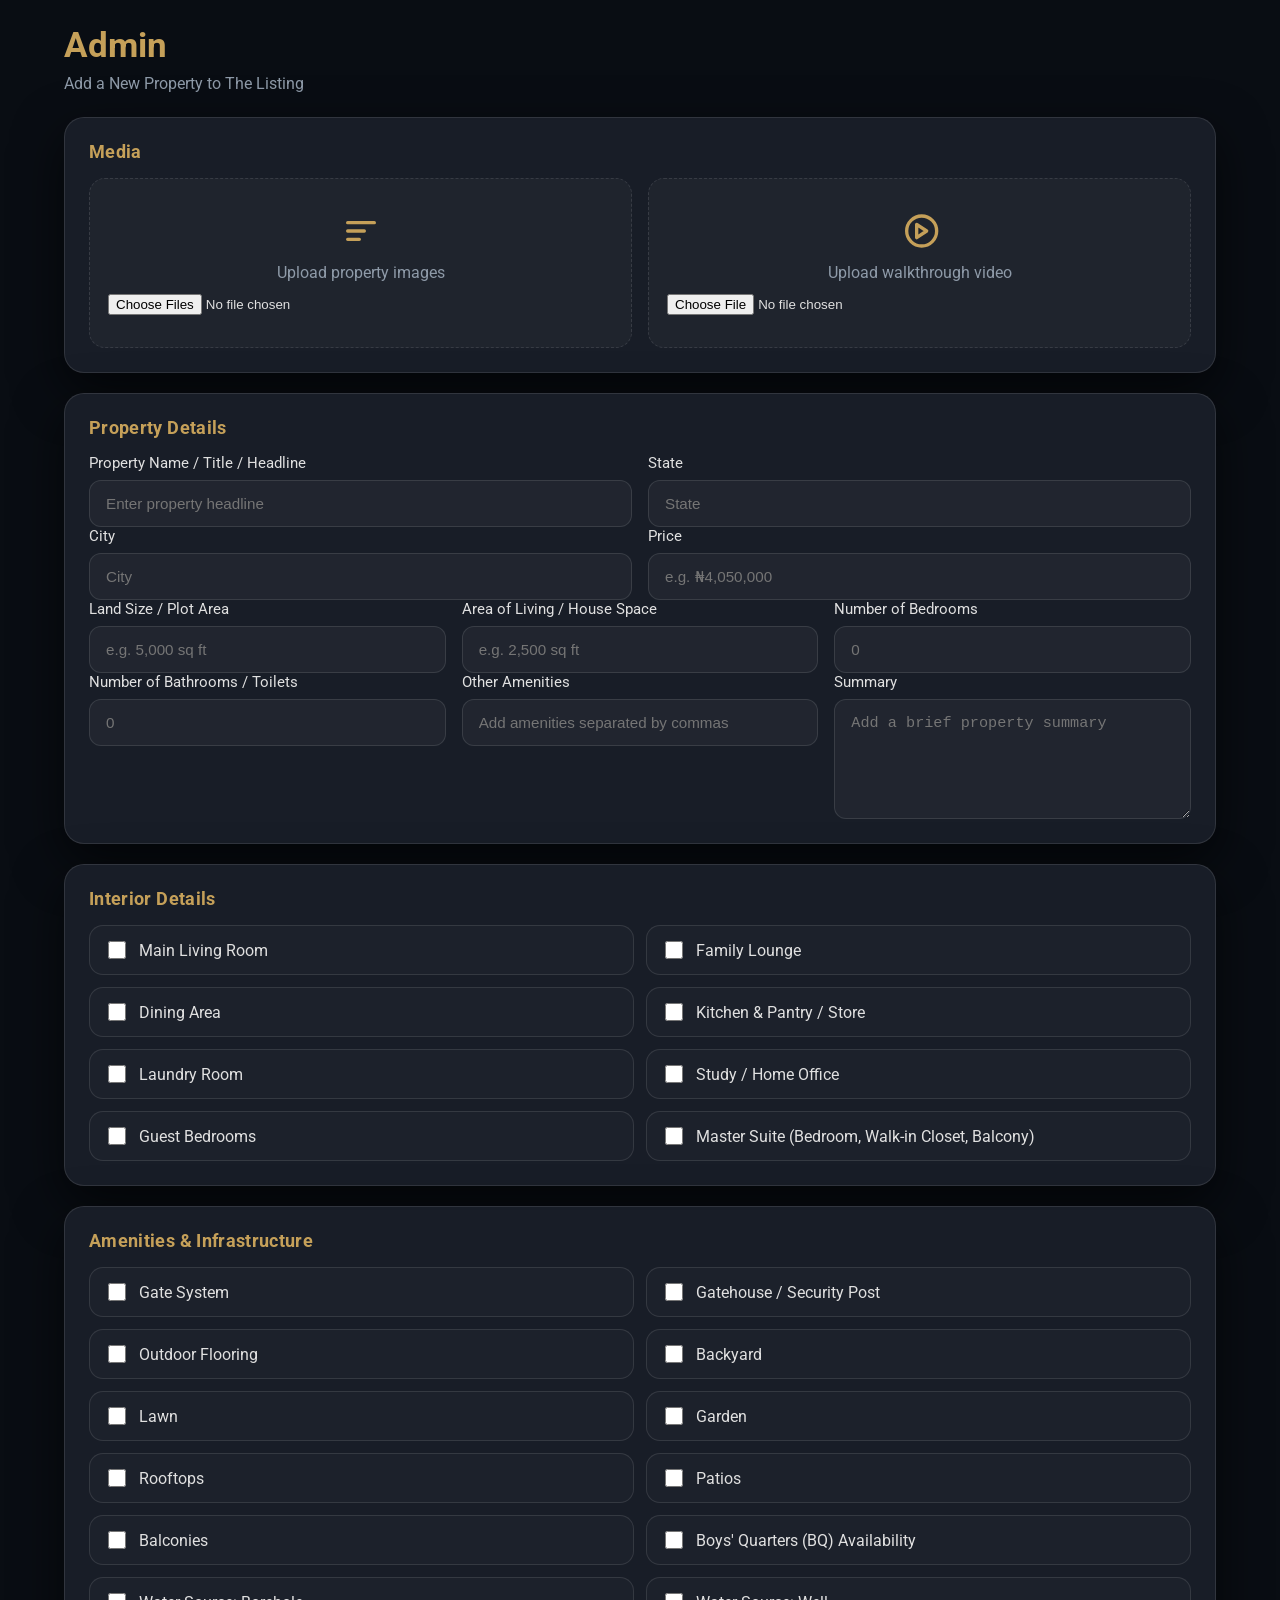
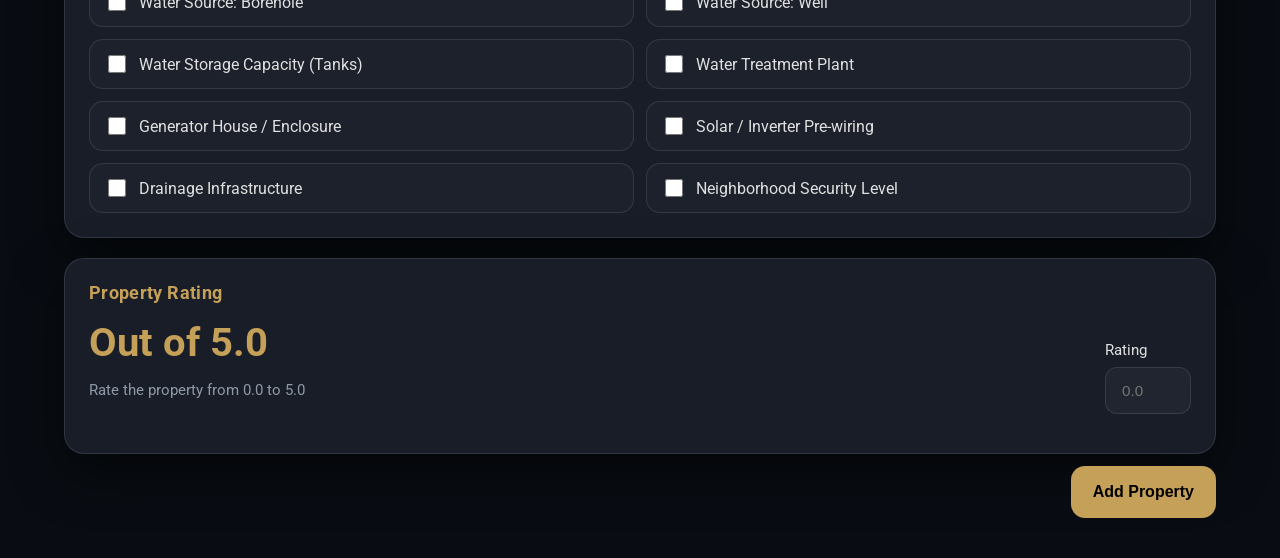
<file: admin-profile.html>
<!DOCTYPE html>
<html lang="en">
<head>
    <meta charset="UTF-8">
    <meta name="viewport" content="width=device-width, initial-scale=1.0">
    <title>Admin Property Listing</title>
    <link href="https://fonts.googleapis.com/css2?family=Product+Sans:wght@400;500;700&family=Roboto:wght@400;500&display=swap" rel="stylesheet">
    <link rel="stylesheet" href="https://cdnjs.cloudflare.com/ajax/libs/font-awesome/6.4.0/css/all.min.css">
    <style>
        /* --- 🎨 THEME VARIABLE MATRIX --- */
        :root {
            --bg-primary:  #101218; /* Midnight Navy */
            --bg-surface: #181d27; /* Slate Dark */
            --accent: #C5A059; /* Matte Gold */
            --text-main: #E0E0E0; /* Soft White */
            --text-muted: #8E9AA8;
            --shadow: rgba(0, 0, 0, 0.4);
            --nav-blend: rgba(10, 14, 20, 0.85);
            --easing: cubic-bezier(0.4, 0.0, 0.2, 1);
            --surface-soft:  #15181f;
            --border: rgba(224,224,224,0.12);
            --danger: #E94F4F; 
        }

        [data-theme="light"] {
            --primary-bg: #0A0E14;
            --bg-surface: #FFFFFF;
            --accent: #B08A43;
            --text-main: #202124;
            --text-muted: #5F6368;
            --shadow: rgba(0, 0, 0, 0.08);
            --nav-blend: rgba(248, 249, 250, 0.85);
        }

        * {
            box-sizing: border-box;
        }

        body {
            margin: 0;
            min-height: 100vh;
            background: radial-gradient(circle at top, #090d13 100%, transparent 40%), var(--bg-primary);
            color: var(--text-main);
            font-family: 'Product Sans', 'Roboto', system-ui, -apple-system, BlinkMacSystemFont, sans-serif;
        }

        .page-wrap {
            max-width: 1200px;
            margin: 0 auto;
            padding: 24px;
        }

        header {
            margin-bottom: 24px;
        }

        header h1 {
            margin: 0 0 8px;
            font-size: clamp(2.2rem, 2.4vw, 3rem);
        }

        header p {
            margin: 0;
            color: var(--text-muted);
        }

        .grid {
            display: grid;
            gap: 20px;
        }

        .card {
            background: var(--bg-surface);
            border: 1px solid var(--border);
            border-radius: 20px;
            padding: 24px;
            box-shadow: 0 18px 50px rgba(0,0,0,0.6);
        }

        .section-title {
            margin: 0 0 16px;
            font-size: 1.1rem;
            letter-spacing: 0.02em;
            color: var(--accent);
            font-weight:bold;
        }

        .field-row {
            display: grid;
            grid-template-columns: repeat(2, minmax(0, 1fr));
            gap: 16px;
        }

        .field-row.three {
            grid-template-columns: repeat(3, minmax(0, 1fr));
        }

        .field {
            display: flex;
            flex-direction: column;
        }

        .field label {
            margin-bottom: 8px;
            font-size: 0.95rem;
            color: var(--muted);
        }

        .field input,
        .field textarea,
        .field select {
            background: rgba(255,255,255,0.04);
            border: 1px solid var(--border);
            border-radius: 12px;
            color: var(--text-main);
            padding: 14px 16px;
            font-size: 0.95rem;
            min-height: 44px;
            outline: none;
            transition: border-color 0.2s ease, box-shadow 0.2s ease;
        }

        .field textarea {
            min-height: 120px;
            resize: vertical;
        }

        .field input:focus,
        .field textarea:focus,
        .field select:focus {
            border-color: var(--accent);
            box-shadow: 0 0 0 4px rgba(197,160,89,0.12);
        }
        h1{
            color: #C5A059;;
        }

        .media-grid {
            display: grid;
            gap: 16px;
            grid-template-columns: repeat(2, minmax(0, 1fr));
        }

        .media-card {
            background: rgba(255,255,255,0.03);
            border: 1px dashed var(--border);
            border-radius: 16px;
            padding: 18px;
            min-height: 170px;
            display: flex;
            flex-direction: column;
            justify-content: center;
            align-items: center;
            gap: 12px;
            text-align: center;
            color: var(--text-muted);
        }

        .media-card input {
            width: 100%;
            border: none;
            background: transparent;
            color: var(--text-main);
        }

        .media-card svg {
            width: 40px;
            height: 40px;
            color: var(--accent);
        }

        .checkbox-grid {
            display: grid;
            gap: 12px;
            grid-template-columns: repeat(2, minmax(0, 1fr));
        }

        .checkbox-item {
            display: flex;
            gap: 10px;
            align-items: center;
            padding: 12px 14px;
            border: 1px solid var(--border);
            border-radius: 14px;
            background: rgba(255,255,255,0.02);
            color: var(--text-main);
        }

        .checkbox-item input {
            accent-color: var(--accent);
            width: 18px;
            height: 18px;
        }

        .inline-list {
            display: flex;
            flex-wrap: wrap;
            gap: 12px;
        }

        .inline-list .field {
            flex: 1 1 220px;
        }

        .button-row {
            display: flex;
            justify-content: flex-end;
            margin-top: 12px;
        }

        .button {
            border: none;
            border-radius: 14px;
            background: var(--accent);
            color: black;
            padding: 14px 22px;
            font-size: 1rem;
            font-weight: 700;
            cursor: pointer;
            transition: transform 0.2s ease, box-shadow 0.2s ease;
            min-height: 52px;
        }

        .button:hover {
            transform: translateY(-1px);
            box-shadow: 0 14px 28px rgba(197,160,89,0.18);
        }

        .divider {
            height: 1px;
            background: rgba(255,255,255,0.08);
            margin: 24px 0;
        }

        .rating-row {
            display: grid;
            grid-template-columns: 1fr auto;
            gap: 18px;
            align-items: end;
        }

        .rating-value {
            font-size: 2.5rem;
            font-weight: 700;
            color: var(--accent);
            margin: 0;
        }

        .rating-label {
            color: var(--text-muted);
            font-size: 0.95rem;
        }

        .note {
            color: var(--text-muted);
            font-size: 0.9rem;
            margin-top: 12px;
            line-height: 1.6;
        }

        @media (max-width: 940px) {
            .field-row,
            .field-row.three,
            .media-grid,
            .checkbox-grid,
            .rating-row {
                grid-template-columns: 1fr;
            }

            .rating-row {
                align-items: stretch;
            }
        }

        @media (max-width: 640px) {
            .page-wrap {
                padding: 16px;
            }

            .card {
                padding: 18px;
                border-radius: 16px;
            }

            header h1 {
                font-size: 2rem;
            }

            .media-card,
            .checkbox-item,
            .field input,
            .field textarea,
            .field select,
            .button {
                width: 100%;
            }

            .media-card {
                min-height: 140px;
            }

            .field input,
            .field textarea,
            .field select {
                padding: 12px 14px;
                font-size: 0.95rem;
            }

            .button-row {
                justify-content: stretch;
            }

            .button {
                width: 100%;
                justify-content:center
            }

            .checkbox-item {
                padding: 12px;
            }

            .field-row.three {
                grid-template-columns: 1fr;
            }
        }
    </style>
</head>
<body>
    <div class="page-wrap">
        <header>
            <h1>Admin</h1>
          
            <p>Add a New Property to The Listing</p>
        </header>

        <form>
            <div class="grid">
                <div class="card">
                    <p class="section-title">Media</p>
                    <div class="media-grid">
                        <div class="media-card">
                            <svg viewBox="0 0 24 24" fill="none" stroke="currentColor" stroke-width="2" stroke-linecap="round" stroke-linejoin="round"><path d="M4 7h16M4 12h10M4 17h7"></path></svg>
                            <label>Upload property images</label>
                            <input type="file" accept="image/*" multiple>
                        </div>
                        <div class="media-card">
                            <svg viewBox="0 0 24 24" fill="none" stroke="currentColor" stroke-width="2" stroke-linecap="round" stroke-linejoin="round"><path d="M22 12c0 4.97-4.03 9-9 9s-9-4.03-9-9 4.03-9 9-9 9 4.03 9 9z"></path><path d="M10 8l6 4-6 4V8z"></path></svg>
                            <label>Upload walkthrough video</label>
                            <input type="file" accept="video/*">
                        </div>
                    </div>
                </div>

                <div class="card">
                    <p class="section-title">Property Details</p>
                    <div class="field-row">
                        <div class="field">
                            <label for="property-title">Property Name / Title / Headline</label>
                            <input id="property-title" type="text" placeholder="Enter property headline">
                        </div>
                        <div class="field">
                            <label for="property-state">State</label>
                            <input id="property-state" type="text" placeholder="State">
                        </div>
                    </div>

                    <div class="field-row">
                        <div class="field">
                            <label for="property-city">City</label>
                            <input id="property-city" type="text" placeholder="City">
                        </div>
                        <div class="field">
                            <label for="property-price">Price</label>
                            <input id="property-price" type="number" placeholder="e.g. ₦4,050,000">
                        </div>
                    </div>

                    <div class="field-row three">
                        <div class="field">
                            <label for="plot-area">Land Size / Plot Area</label>
                            <input id="plot-area" type="number" placeholder="e.g. 5,000 sq ft">
                        </div>
                        <div class="field">
                            <label for="living-space">Area of Living / House Space</label>
                            <input id="living-space" type="number" placeholder="e.g. 2,500 sq ft">
                        </div>
                        <div class="field">
                            <label for="bedrooms">Number of Bedrooms</label>
                            <input id="bedrooms" type="number" min="0" placeholder="0">
                        </div>
                    </div>

                    <div class="field-row three">
                        <div class="field">
                            <label for="bathrooms">Number of Bathrooms / Toilets</label>
                            <input id="bathrooms" type="number" min="0" placeholder="0">
                        </div>
                        <div class="field">
                            <label for="other-amenities">Other Amenities</label>
                            <input id="other-amenities" type="text" placeholder="Add amenities separated by commas">
                        </div>
                        <div class="field">
                            <label for="summary">Summary</label>
                            <textarea id="summary" placeholder="Add a brief property summary"></textarea>
                        </div>
                    </div>
                </div>

                <div class="card">
                    <p class="section-title">Interior Details</p>
                    <div class="checkbox-grid">
                        <label class="checkbox-item"><input type="checkbox"> Main Living Room</label>
                        <label class="checkbox-item"><input type="checkbox"> Family Lounge</label>
                        <label class="checkbox-item"><input type="checkbox"> Dining Area</label>
                        <label class="checkbox-item"><input type="checkbox"> Kitchen & Pantry / Store</label>
                        <label class="checkbox-item"><input type="checkbox"> Laundry Room</label>
                        <label class="checkbox-item"><input type="checkbox"> Study / Home Office</label>
                        <label class="checkbox-item"><input type="checkbox"> Guest Bedrooms</label>
                        <label class="checkbox-item"><input type="checkbox"> Master Suite (Bedroom, Walk-in Closet, Balcony)</label>
                    </div>
                </div>

                <div class="card">
                    <p class="section-title">Amenities & Infrastructure</p>
                    <div class="checkbox-grid">
                        <label class="checkbox-item"><input type="checkbox"> Gate System</label>
                        <label class="checkbox-item"><input type="checkbox"> Gatehouse / Security Post</label>
                        <label class="checkbox-item"><input type="checkbox"> Outdoor Flooring</label>
                        <label class="checkbox-item"><input type="checkbox"> Backyard</label>
                        <label class="checkbox-item"><input type="checkbox"> Lawn</label>
                        <label class="checkbox-item"><input type="checkbox"> Garden</label>
                        <label class="checkbox-item"><input type="checkbox"> Rooftops</label>
                        <label class="checkbox-item"><input type="checkbox"> Patios</label>
                        <label class="checkbox-item"><input type="checkbox"> Balconies</label>
                        <label class="checkbox-item"><input type="checkbox"> Boys' Quarters (BQ) Availability</label>
                        <label class="checkbox-item"><input type="checkbox"> Water Source: Borehole</label>
                        <label class="checkbox-item"><input type="checkbox"> Water Source: Well</label>
                        <label class="checkbox-item"><input type="checkbox"> Water Storage Capacity (Tanks)</label>
                        <label class="checkbox-item"><input type="checkbox"> Water Treatment Plant</label>
                        <label class="checkbox-item"><input type="checkbox"> Generator House / Enclosure</label>
                        <label class="checkbox-item"><input type="checkbox"> Solar / Inverter Pre-wiring</label>
                        <label class="checkbox-item"><input type="checkbox"> Drainage Infrastructure</label>
                        <label class="checkbox-item"><input type="checkbox"> Neighborhood Security Level</label>
                    </div>
                </div>

                <div class="card">
                    <p class="section-title">Property Rating</p>
                    <div class="rating-row">
                        <div>
                            <p class="rating-value">Out of  5.0</p>
                            <p class="rating-label">Rate the property from 0.0 to 5.0</p>
                        </div>
                        <div class="field">
                            <label for="property-rating">Rating</label>
                            <input id="property-rating" type="number" step="0.1" min="0" max="5" placeholder="0.0">
                        </div>
                    </div>
                    <p class="note"></p>
                </div>
            </div>

            <div class="button-row">
                <button type="submit" class="button">Add Property</button>
            </div>
        </form>
    </div>
</body>
<footer>
    <p> </p>
</footer>
</html>
</file>
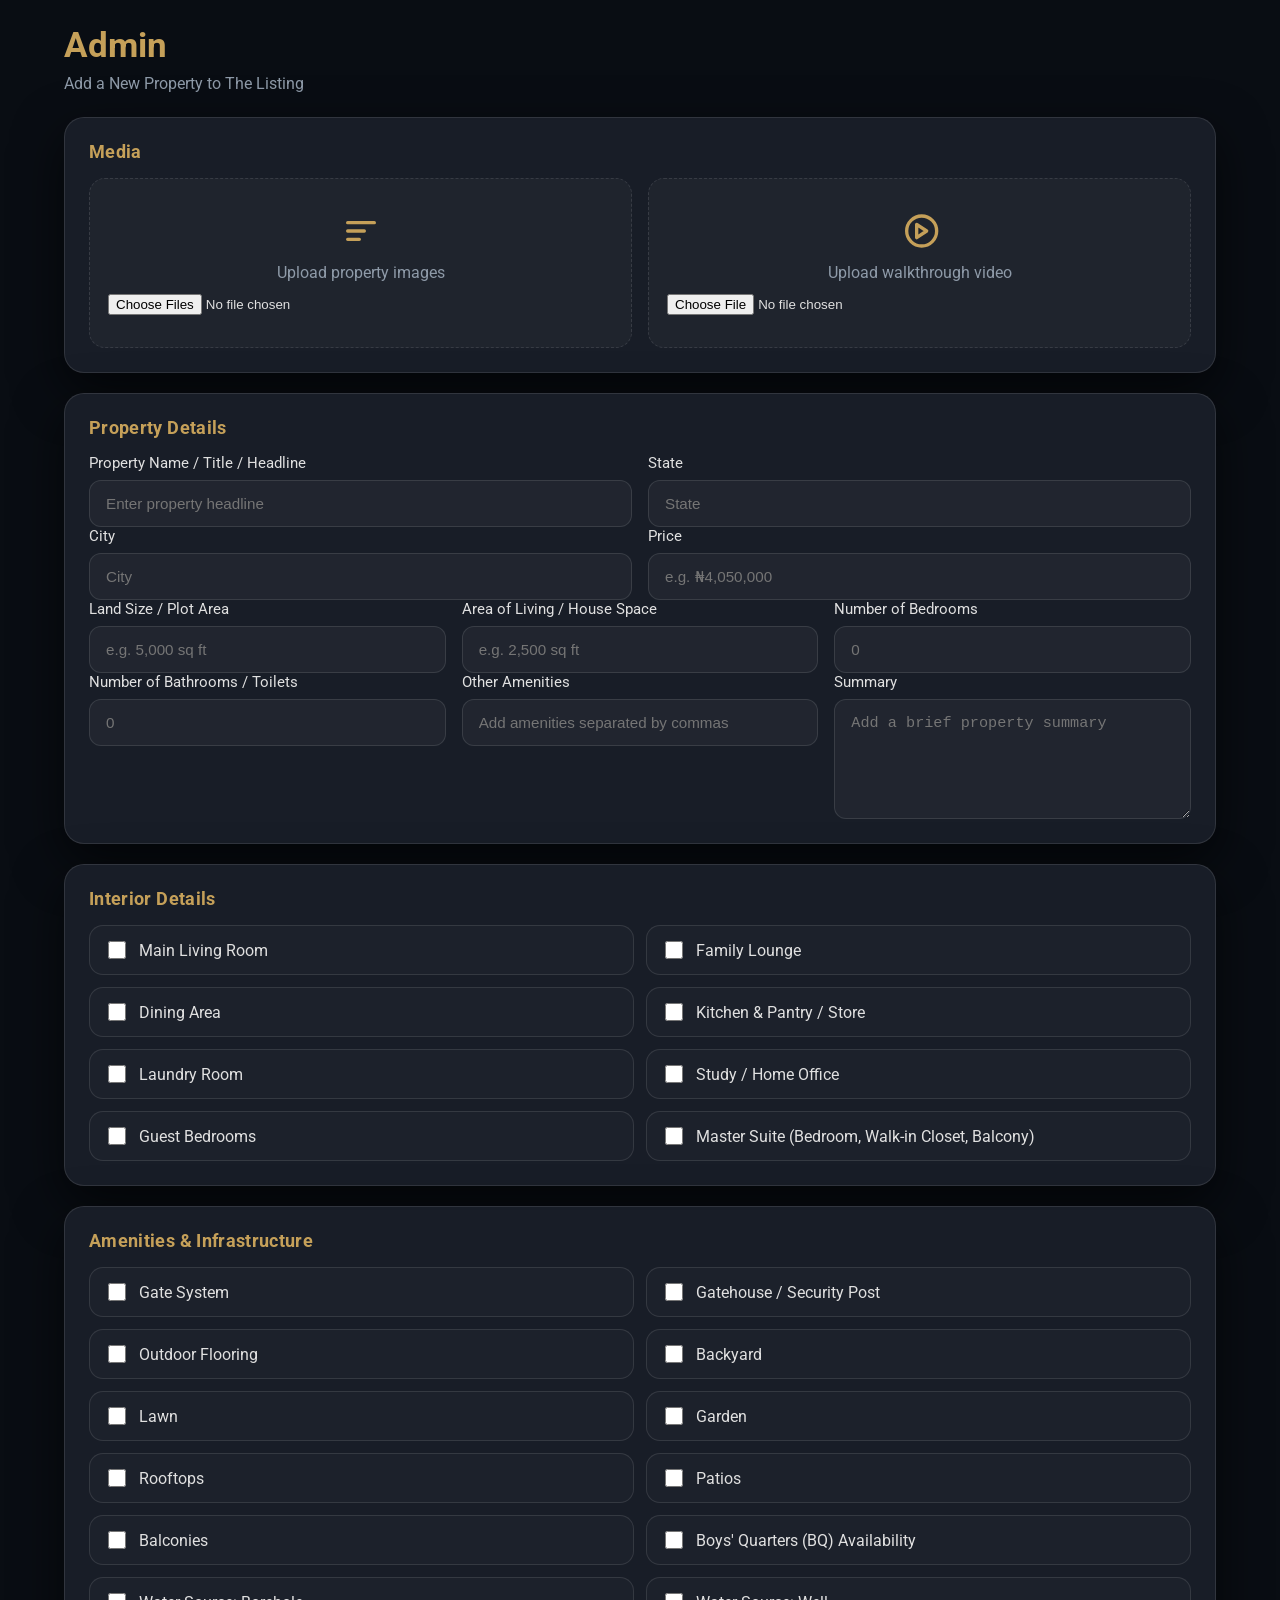
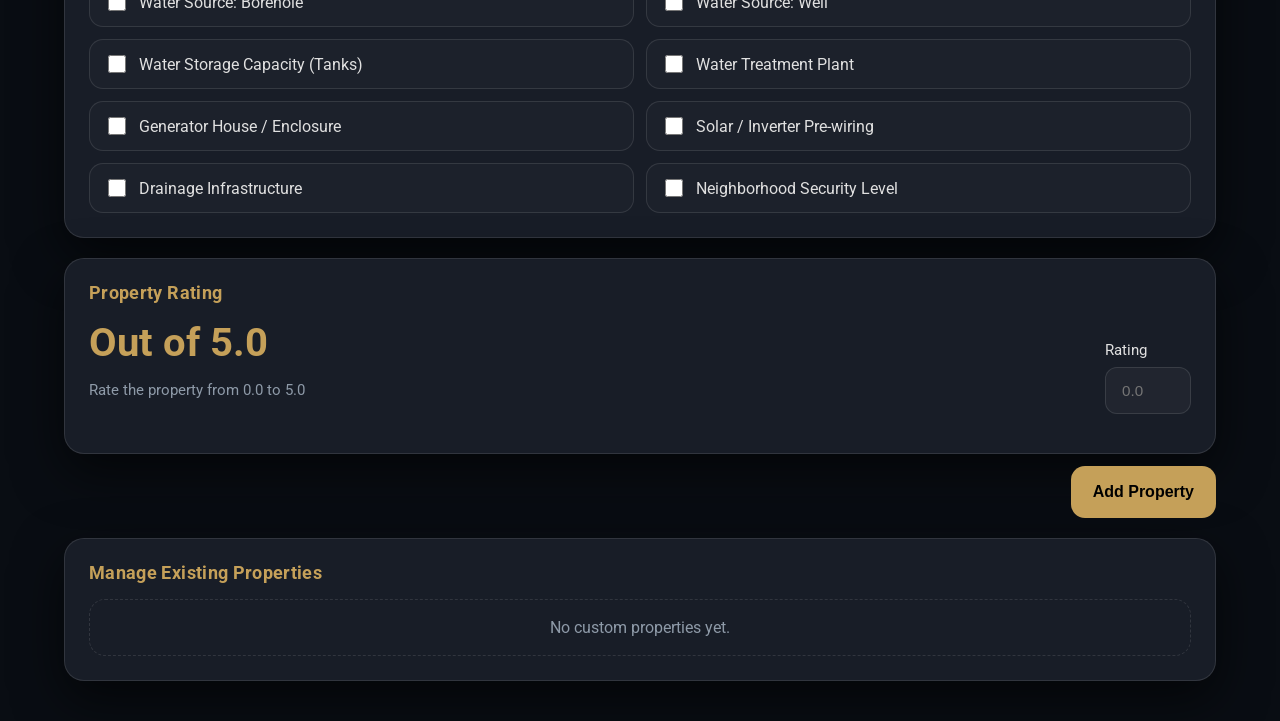
<file: page/3admin-profile.html>
<!DOCTYPE html>
<html lang="en">
<head>
    <meta charset="UTF-8">
    <meta name="viewport" content="width=device-width, initial-scale=1.0">
    <title>Admin Property Listing</title>
    <link href="https://fonts.googleapis.com/css2?family=Product+Sans:wght@400;500;700&family=Roboto:wght@400;500&display=swap" rel="stylesheet">
    <link rel="stylesheet" href="https://cdnjs.cloudflare.com/ajax/libs/font-awesome/6.4.0/css/all.min.css">
    <style>
        /* --- 🎨 THEME VARIABLE MATRIX --- */
        :root {
            --bg-primary:  #101218; /* Midnight Navy */
            --bg-surface: #181d27; /* Slate Dark */
            --accent: #C5A059; /* Matte Gold */
            --text-main: #E0E0E0; /* Soft White */
            --text-muted: #8E9AA8;
            --shadow: rgba(0, 0, 0, 0.4);
            --nav-blend: rgba(10, 14, 20, 0.85);
            --easing: cubic-bezier(0.4, 0.0, 0.2, 1);
            --surface-soft:  #15181f;
            --border: rgba(224,224,224,0.12);
            --danger: #E94F4F; 
        }

        [data-theme="light"] {
            --bg-primary: #F8F9FA; /* Google Off-White */
            --bg-surface: #FFFFFF; /* Pure White */
            --accent: #B08A43;     /* Deeper Gold Accent */
            --text-main: #202124;  /* Google Charcoal */
            --text-muted: #5F6368;
            --shadow: rgba(0, 0, 0, 0.08);
            --nav-blend: rgba(248, 249, 250, 0.85);
        }

        * {
            box-sizing: border-box;
        }

        body {
            margin: 0;
            min-height: 100vh;
            background: radial-gradient(circle at top, #090d13 100%, transparent 40%), var(--bg-primary);
            color: var(--text-main);
            font-family: 'Product Sans', 'Roboto', system-ui, -apple-system, BlinkMacSystemFont, sans-serif;
        }

        .page-wrap {
            max-width: 1200px;
            margin: 0 auto;
            padding: 24px;
        }

        header {
            margin-bottom: 24px;
        }

        header h1 {
            margin: 0 0 8px;
            font-size: clamp(2.2rem, 2.4vw, 3rem);
        }

        header p {
            margin: 0;
            color: var(--text-muted);
        }

        .grid {
            display: grid;
            gap: 20px;
        }

        .card {
            background: var(--bg-surface);
            border: 1px solid var(--border);
            border-radius: 20px;
            padding: 24px;
            box-shadow: 0 18px 50px rgba(0,0,0,0.6);
        }

        .section-title {
            margin: 0 0 16px;
            font-size: 1.1rem;
            letter-spacing: 0.02em;
            color: var(--accent);
            font-weight:bold;
        }

        .field-row {
            display: grid;
            grid-template-columns: repeat(2, minmax(0, 1fr));
            gap: 16px;
        }

        .field-row.three {
            grid-template-columns: repeat(3, minmax(0, 1fr));
        }

        .field {
            display: flex;
            flex-direction: column;
        }

        .field label {
            margin-bottom: 8px;
            font-size: 0.95rem;
            color: var(--muted);
        }

        .field input,
        .field textarea,
        .field select {
            background: rgba(255,255,255,0.04);
            border: 1px solid var(--border);
            border-radius: 12px;
            color: var(--text-main);
            padding: 14px 16px;
            font-size: 0.95rem;
            min-height: 44px;
            outline: none;
            transition: border-color 0.2s ease, box-shadow 0.2s ease;
        }

        .field textarea {
            min-height: 120px;
            resize: vertical;
        }

        .field input:focus,
        .field textarea:focus,
        .field select:focus {
            border-color: var(--accent);
            box-shadow: 0 0 0 4px rgba(197,160,89,0.12);
        }
        h1{
            color: #C5A059;;
        }

        .media-grid {
            display: grid;
            gap: 16px;
            grid-template-columns: repeat(2, minmax(0, 1fr));
        }

        .media-card {
            background: rgba(255,255,255,0.03);
            border: 1px dashed var(--border);
            border-radius: 16px;
            padding: 18px;
            min-height: 170px;
            display: flex;
            flex-direction: column;
            justify-content: center;
            align-items: center;
            gap: 12px;
            text-align: center;
            color: var(--text-muted);
        }

        .media-card input {
            width: 100%;
            border: none;
            background: transparent;
            color: var(--text-main);
        }

        .media-card svg {
            width: 40px;
            height: 40px;
            color: var(--accent);
        }

        .checkbox-grid {
            display: grid;
            gap: 12px;
            grid-template-columns: repeat(2, minmax(0, 1fr));
        }

        .checkbox-item {
            display: flex;
            gap: 10px;
            align-items: center;
            padding: 12px 14px;
            border: 1px solid var(--border);
            border-radius: 14px;
            background: rgba(255,255,255,0.02);
            color: var(--text-main);
        }

        .checkbox-item input {
            accent-color: var(--accent);
            width: 18px;
            height: 18px;
        }

        .inline-list {
            display: flex;
            flex-wrap: wrap;
            gap: 12px;
        }

        .inline-list .field {
            flex: 1 1 220px;
        }

        .button-row {
            display: flex;
            justify-content: flex-end;
            margin-top: 12px;
            gap: 12px;
        }

        .button {
            border: none;
            border-radius: 14px;
            background: var(--accent);
            color: black;
            padding: 14px 22px;
            font-size: 1rem;
            font-weight: 700;
            cursor: pointer;
            transition: transform 0.2s ease, box-shadow 0.2s ease;
            min-height: 52px;
        }

        .button:hover {
            transform: translateY(-1px);
            box-shadow: 0 14px 28px rgba(197,160,89,0.18);
        }

        .divider {
            height: 1px;
            background: rgba(255,255,255,0.08);
            margin: 24px 0;
        }

        .admin-list {
            display: grid;
            gap: 12px;
        }

        .admin-item {
            background: rgba(255,255,255,0.03);
            border: 1px solid var(--border);
            border-radius: 16px;
            padding: 16px;
            display: grid;
            gap: 12px;
        }

        .admin-item-header {
            display: flex;
            justify-content: space-between;
            align-items: center;
            gap: 12px;
        }

        .admin-item-title {
            font-weight: 700;
            color: var(--text-main);
        }

        .admin-item-actions {
            display: flex;
            gap: 8px;
            flex-wrap: wrap;
        }

        .small-btn {
            border: none;
            border-radius: 10px;
            padding: 8px 12px;
            cursor: pointer;
            font-size: 0.9rem;
            font-weight: 600;
        }

        .small-btn.edit {
            background: rgba(197, 160, 89, 0.16);
            color: var(--accent);
        }

        .small-btn.delete {
            background: rgba(233, 79, 79, 0.16);
            color: var(--danger);
        }

        .admin-item form {
            display: grid;
            gap: 12px;
        }

        .admin-item .field-row {
            grid-template-columns: repeat(2, minmax(0, 1fr));
        }

        .admin-item .field-row.three {
            grid-template-columns: repeat(3, minmax(0, 1fr));
        }

        .admin-item .field input,
        .admin-item .field textarea {
            min-height: 40px;
            padding: 10px 12px;
        }

        .admin-item .field textarea {
            min-height: 90px;
        }

        .empty-state {
            padding: 18px;
            border: 1px dashed var(--border);
            border-radius: 16px;
            text-align: center;
            color: var(--text-muted);
        }

        .rating-row {
            display: grid;
            grid-template-columns: 1fr auto;
            gap: 18px;
            align-items: end;
        }

        .rating-value {
            font-size: 2.5rem;
            font-weight: 700;
            color: var(--accent);
            margin: 0;
        }

        .rating-label {
            color: var(--text-muted);
            font-size: 0.95rem;
        }

        .note {
            color: var(--text-muted);
            font-size: 0.9rem;
            margin-top: 12px;
            line-height: 1.6;
        }

        @media (max-width: 940px) {
            .field-row,
            .field-row.three,
            .media-grid,
            .checkbox-grid,
            .rating-row {
                grid-template-columns: 1fr;
            }

            .rating-row {
                align-items: stretch;
            }
        }

        @media (max-width: 640px) {
            .page-wrap {
                padding: 16px;
            }

            .card {
                padding: 18px;
                border-radius: 16px;
            }

            header h1 {
                font-size: 2rem;
            }

            .media-card,
            .checkbox-item,
            .field input,
            .field textarea,
            .field select,
            .button {
                width: 100%;
            }

            .media-card {
                min-height: 140px;
            }

            .field input,
            .field textarea,
            .field select {
                padding: 12px 14px;
                font-size: 0.95rem;
            }

            .button-row {
                justify-content: stretch;
            }

            .button {
                width: 100%;
                justify-content:center
            }

            .checkbox-item {
                padding: 12px;
            }

            .field-row.three {
                grid-template-columns: 1fr;
            }
        }
    </style>
</head>
<body>
    <div class="page-wrap">
        <header>
            <h1>Admin</h1>
          
            <p>Add a New Property to The Listing</p>
        </header>

        <form id="adminPropertyForm">
            <div class="grid">
                <div class="card">
                    <p class="section-title">Media</p>
                    <div class="media-grid">
                        <div class="media-card">
                            <svg viewBox="0 0 24 24" fill="none" stroke="currentColor" stroke-width="2" stroke-linecap="round" stroke-linejoin="round"><path d="M4 7h16M4 12h10M4 17h7"></path></svg>
                            <label>Upload property images</label>
                            <input type="file" accept="image/*" multiple>
                        </div>
                        <div class="media-card">
                            <svg viewBox="0 0 24 24" fill="none" stroke="currentColor" stroke-width="2" stroke-linecap="round" stroke-linejoin="round"><path d="M22 12c0 4.97-4.03 9-9 9s-9-4.03-9-9 4.03-9 9-9 9 4.03 9 9z"></path><path d="M10 8l6 4-6 4V8z"></path></svg>
                            <label>Upload walkthrough video</label>
                            <input type="file" accept="video/*">
                        </div>
                    </div>
                </div>

                <div class="card">
                    <p class="section-title">Property Details</p>
                    <div class="field-row">
                        <div class="field">
                            <label for="property-title">Property Name / Title / Headline</label>
                            <input id="property-title" type="text" placeholder="Enter property headline">
                        </div>
                        <div class="field">
                            <label for="property-state">State</label>
                            <input id="property-state" type="text" placeholder="State">
                        </div>
                    </div>

                    <div class="field-row">
                        <div class="field">
                            <label for="property-city">City</label>
                            <input id="property-city" type="text" placeholder="City">
                        </div>
                        <div class="field">
                            <label for="property-price">Price</label>
                            <input id="property-price" type="number" placeholder="e.g. ₦4,050,000">
                        </div>
                    </div>

                    <div class="field-row three">
                        <div class="field">
                            <label for="plot-area">Land Size / Plot Area</label>
                            <input id="plot-area" type="number" placeholder="e.g. 5,000 sq ft">
                        </div>
                        <div class="field">
                            <label for="living-space">Area of Living / House Space</label>
                            <input id="living-space" type="number" placeholder="e.g. 2,500 sq ft">
                        </div>
                        <div class="field">
                            <label for="bedrooms">Number of Bedrooms</label>
                            <input id="bedrooms" type="number" min="0" placeholder="0">
                        </div>
                    </div>

                    <div class="field-row three">
                        <div class="field">
                            <label for="bathrooms">Number of Bathrooms / Toilets</label>
                            <input id="bathrooms" type="number" min="0" placeholder="0">
                        </div>
                        <div class="field">
                            <label for="other-amenities">Other Amenities</label>
                            <input id="other-amenities" type="text" placeholder="Add amenities separated by commas">
                        </div>
                        <div class="field">
                            <label for="summary">Summary</label>
                            <textarea id="summary" placeholder="Add a brief property summary"></textarea>
                        </div>
                    </div>
                </div>

                <div class="card">
                    <p class="section-title">Interior Details</p>
                    <div class="checkbox-grid">
                        <label class="checkbox-item"><input type="checkbox"> Main Living Room</label>
                        <label class="checkbox-item"><input type="checkbox"> Family Lounge</label>
                        <label class="checkbox-item"><input type="checkbox"> Dining Area</label>
                        <label class="checkbox-item"><input type="checkbox"> Kitchen & Pantry / Store</label>
                        <label class="checkbox-item"><input type="checkbox"> Laundry Room</label>
                        <label class="checkbox-item"><input type="checkbox"> Study / Home Office</label>
                        <label class="checkbox-item"><input type="checkbox"> Guest Bedrooms</label>
                        <label class="checkbox-item"><input type="checkbox"> Master Suite (Bedroom, Walk-in Closet, Balcony)</label>
                    </div>
                </div>

                <div class="card">
                    <p class="section-title">Amenities & Infrastructure</p>
                    <div class="checkbox-grid">
                        <label class="checkbox-item"><input type="checkbox"> Gate System</label>
                        <label class="checkbox-item"><input type="checkbox"> Gatehouse / Security Post</label>
                        <label class="checkbox-item"><input type="checkbox"> Outdoor Flooring</label>
                        <label class="checkbox-item"><input type="checkbox"> Backyard</label>
                        <label class="checkbox-item"><input type="checkbox"> Lawn</label>
                        <label class="checkbox-item"><input type="checkbox"> Garden</label>
                        <label class="checkbox-item"><input type="checkbox"> Rooftops</label>
                        <label class="checkbox-item"><input type="checkbox"> Patios</label>
                        <label class="checkbox-item"><input type="checkbox"> Balconies</label>
                        <label class="checkbox-item"><input type="checkbox"> Boys' Quarters (BQ) Availability</label>
                        <label class="checkbox-item"><input type="checkbox"> Water Source: Borehole</label>
                        <label class="checkbox-item"><input type="checkbox"> Water Source: Well</label>
                        <label class="checkbox-item"><input type="checkbox"> Water Storage Capacity (Tanks)</label>
                        <label class="checkbox-item"><input type="checkbox"> Water Treatment Plant</label>
                        <label class="checkbox-item"><input type="checkbox"> Generator House / Enclosure</label>
                        <label class="checkbox-item"><input type="checkbox"> Solar / Inverter Pre-wiring</label>
                        <label class="checkbox-item"><input type="checkbox"> Drainage Infrastructure</label>
                        <label class="checkbox-item"><input type="checkbox"> Neighborhood Security Level</label>
                    </div>
                </div>

                <div class="card">
                    <p class="section-title">Property Rating</p>
                    <div class="rating-row">
                        <div>
                            <p class="rating-value">Out of  5.0</p>
                            <p class="rating-label">Rate the property from 0.0 to 5.0</p>
                        </div>
                        <div class="field">
                            <label for="property-rating">Rating</label>
                            <input id="property-rating" type="number" step="0.1" min="0" max="5" placeholder="0.0">
                        </div>
                    </div>
                    <p class="note"></p>
                </div>
            </div>

            <div class="button-row">
                <button type="submit" class="button">Add Property</button>
            </div>
        </form>

        <div class="card" style="margin-top: 20px;">
            <p class="section-title">Manage Existing Properties</p>
            <div id="adminPropertyList" class="admin-list"></div>
        </div>
    </div>
    <script>
        const STORAGE_KEY = 'archstone_properties';
        const form = document.getElementById('adminPropertyForm');
        const propertyList = document.getElementById('adminPropertyList');

        function getAllProperties() {
            try {
                return JSON.parse(localStorage.getItem(STORAGE_KEY) || '[]');
            } catch (error) {
                console.warn('Unable to load properties.', error);
                return [];
            }
        }

        function saveProperties(properties) {
            localStorage.setItem(STORAGE_KEY, JSON.stringify(properties));
        }

        function getSelectedAmenities() {
            return Array.from(document.querySelectorAll('.checkbox-grid input[type="checkbox"]'))
                .filter((checkbox) => checkbox.checked)
                .map((checkbox) => checkbox.parentElement.textContent.trim());
        }

        function formatPrice(value) {
            const numericValue = Number(value);
            if (!value || Number.isNaN(numericValue)) {
                return 'Price on request';
            }
            return `₦${numericValue.toLocaleString()}`;
        }

        function renderAdminPropertyList() {
            if (!propertyList) return;

            const properties = getAllProperties();
            if (!properties.length) {
                propertyList.innerHTML = '<div class="empty-state">No custom properties yet.</div>';
                return;
            }

            propertyList.innerHTML = properties.map((property, index) => `
                <div class="admin-item">
                    <div class="admin-item-header">
                        <div class="admin-item-title">${property.title}</div>
                        <div class="admin-item-actions">
                            <button type="button" class="small-btn edit" data-index="${index}">Edit</button>
                            <button type="button" class="small-btn delete" data-index="${index}">Delete</button>
                        </div>
                    </div>
                    <form data-index="${index}">
                        <div class="field-row">
                            <div class="field">
                                <label>Title</label>
                                <input name="title" value="${property.title}" required>
                            </div>
                            <div class="field">
                                <label>Location</label>
                                <input name="location" value="${property.location || ''}">
                            </div>
                        </div>
                        <div class="field-row">
                            <div class="field">
                                <label>Price</label>
                                <input name="price" value="${property.price || ''}">
                            </div>
                            <div class="field">
                                <label>Rating</label>
                                <input name="rating" value="${property.rating || ''}">
                            </div>
                        </div>
                        <div class="field-row three">
                            <div class="field">
                                <label>Space</label>
                                <input name="space" value="${property.space || ''}">
                            </div>
                            <div class="field">
                                <label>Category</label>
                                <input name="category" value="${property.category || ''}">
                            </div>
                            <div class="field">
                                <label>Summary</label>
                                <textarea name="description">${property.description || ''}</textarea>
                            </div>
                        </div>
                        <div class="button-row">
                            <button type="submit" class="button">Save Changes</button>
                        </div>
                    </form>
                </div>
            `).join('');
        }

        if (form) {
            form.addEventListener('submit', function (event) {
                event.preventDefault();

                const title = document.getElementById('property-title').value.trim();
                const state = document.getElementById('property-state').value.trim();
                const city = document.getElementById('property-city').value.trim();
                const priceValue = document.getElementById('property-price').value.trim();
                const plotArea = document.getElementById('plot-area').value.trim();
                const livingSpace = document.getElementById('living-space').value.trim();
                const bedrooms = document.getElementById('bedrooms').value.trim();
                const bathrooms = document.getElementById('bathrooms').value.trim();
                const otherAmenities = document.getElementById('other-amenities').value.trim();
                const summary = document.getElementById('summary').value.trim();
                const rating = document.getElementById('property-rating').value.trim();

                if (!title || !city || !state) {
                    alert('Please add a title, city, and state before submitting.');
                    return;
                }

                const selectedAmenities = getSelectedAmenities();
                const featureList = [
                    bedrooms ? `${bedrooms} Bedrooms` : null,
                    bathrooms ? `${bathrooms} Bathrooms` : null,
                    livingSpace ? `${livingSpace} sq ft living space` : null,
                    plotArea ? `${plotArea} sq ft land area` : null,
                    ...otherAmenities.split(',').map((item) => item.trim()).filter(Boolean)
                ].filter(Boolean);

                const newProperty = {
                    id: `prop-${Date.now()}`,
                    title,
                    category: 'Custom',
                    price: formatPrice(priceValue),
                    rating: rating ? Number(rating).toFixed(1) : '4.7',
                    description: summary || 'Newly added property from the admin dashboard.',
                    space: livingSpace ? `${livingSpace} sq ft` : (plotArea ? `${plotArea} sq ft` : 'Flexible layout'),
                    location: `${city}, ${state}`,
                    features: [...featureList, ...selectedAmenities].slice(0, 8),
                    images: [
                        'https://images.unsplash.com/photo-1512917774080-9991f1c4c750?auto=format&fit=crop&w=800&q=80',
                        'https://images.unsplash.com/photo-1568605114967-8130f3a36994?auto=format&fit=crop&w=800&q=80'
                    ]
                };

                try {
                    const storedProperties = getAllProperties();
                    storedProperties.unshift(newProperty);
                    saveProperties(storedProperties);
                    form.reset();
                    renderAdminPropertyList();
                    alert('Property added successfully. It is now visible on the main page.');
                    window.location.href = '2main.html';
                } catch (error) {
                    console.error('Unable to save property:', error);
                    alert('Could not save the property. Please try again.');
                }
            });
        }

        propertyList?.addEventListener('click', function (event) {
            const button = event.target.closest('button');
            if (!button) return;

            const index = Number(button.dataset.index);
            const properties = getAllProperties();

            if (button.classList.contains('delete')) {
                properties.splice(index, 1);
                saveProperties(properties);
                renderAdminPropertyList();
                alert('Property removed from the main page.');
                return;
            }

            if (button.classList.contains('edit')) {
                const item = button.closest('.admin-item');
                item.querySelector('form').style.display = item.querySelector('form').style.display === 'none' ? 'grid' : 'grid';
            }
        });

        propertyList?.addEventListener('submit', function (event) {
            event.preventDefault();
            const formElement = event.target;
            const index = Number(formElement.dataset.index);
            const properties = getAllProperties();
            const property = properties[index];

            if (!property) return;

            const formData = new FormData(formElement);
            property.title = formData.get('title')?.toString().trim() || property.title;
            property.location = formData.get('location')?.toString().trim() || property.location;
            property.price = formData.get('price')?.toString().trim() || property.price;
            property.rating = formData.get('rating')?.toString().trim() || property.rating;
            property.space = formData.get('space')?.toString().trim() || property.space;
            property.category = formData.get('category')?.toString().trim() || property.category;
            property.description = formData.get('description')?.toString().trim() || property.description;

            saveProperties(properties);
            renderAdminPropertyList();
            alert('Property updated successfully.');
        });

        renderAdminPropertyList();
    </script>
</body>
<footer>
    <p> </p>
</footer>
</html>
</file>
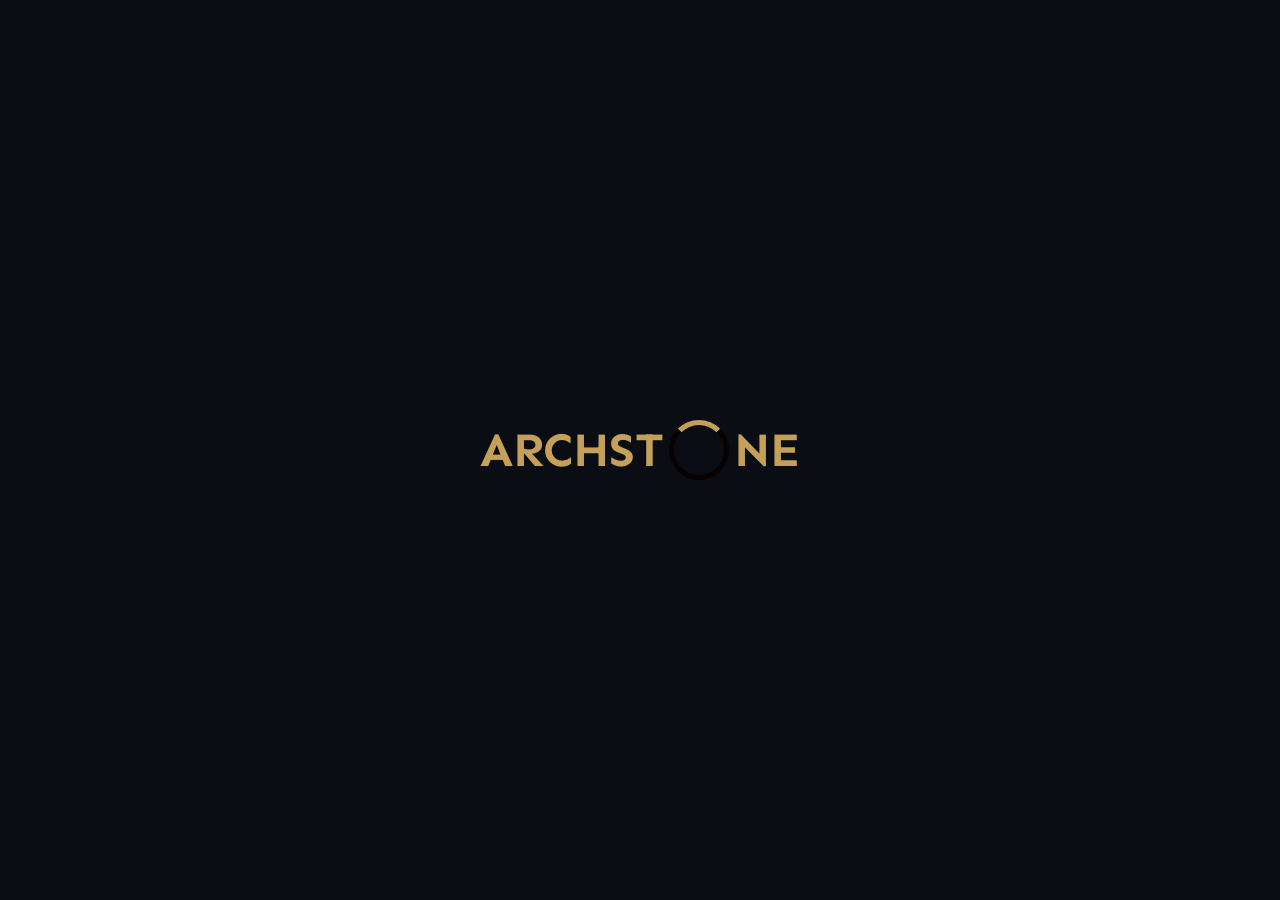
<file: page/loading.html>
<!DOCTYPE html>
<html lang="en">

<head>
    <meta charset="UTF-8">
    <meta name="viewport" content="width=device-width, initial-scale=1.0">
    <link rel="preconnect" href="https://fonts.googleapis.com">
    <link rel="preconnect" href="https://fonts.gstatic.com" crossorigin>
    <link href="https://fonts.googleapis.com/css2?family=Sen:wght@400..800&display=swap" rel="stylesheet">
    <title>Loading</title>
    <style>
        body {
            margin: 0;
            padding: 0;
            background-color:#0A0E14
        }

        .loading-text {
            display: flex;
            align-items: center;
            justify-content: center;
            gap: 5px;
            font-size: 48px;
            font-weight: bolder;
            color: #C5A059;
            min-height: 100vh;
            margin: 0;
            font-family: 'Sen', sans-serif;
        }

        .spinner {
            width: 50px;
            height: 50px;
            border: 5px solid #070101;
            border-top: 5px solid #C5A059;
            border-radius: 50%;
            animation: spin 1s linear infinite;
        }

        @keyframes spin {
            0% { transform: rotate(0deg); }
            100% { transform: rotate(360deg); }
        }

        /* Mobile Responsiveness */
        @media (max-width: 768px) {
            .loading-text {
                font-size: 32px;
                gap: 8px;
            }

            .spinner {
                width: 40px;
                height: 40px;
                border: 4px solid #070101;
                border-top: 4px solid #C5A059;
            }
        }

        @media (max-width: 480px) {
            .loading-text {
                font-size: 50px;
                gap: 5px;
            }

            .spinner {
                width: 55px;
                height: 55px;
                border: 3px solid #070101;
                border-top: 3px solid #C5A059;
            }
        }
        
    </style>
</head>

<body>
    <div class="loading-text">
        <span style="font-family: 'Sen', sans-serif;">ARCHST</span>
        <div class="spinner"></div>
        <span style="font-family: 'Sen', sans-serif;">NE</span>
    </div>
    <script>
        // Redirect to the main page after 5 seconds
        setTimeout(() => {
  // Use replace() instead of href to overwrite the history entry
  window.location.replace("2main.html");
}, 3000);
    </script>
</body>

</html>
</file>
